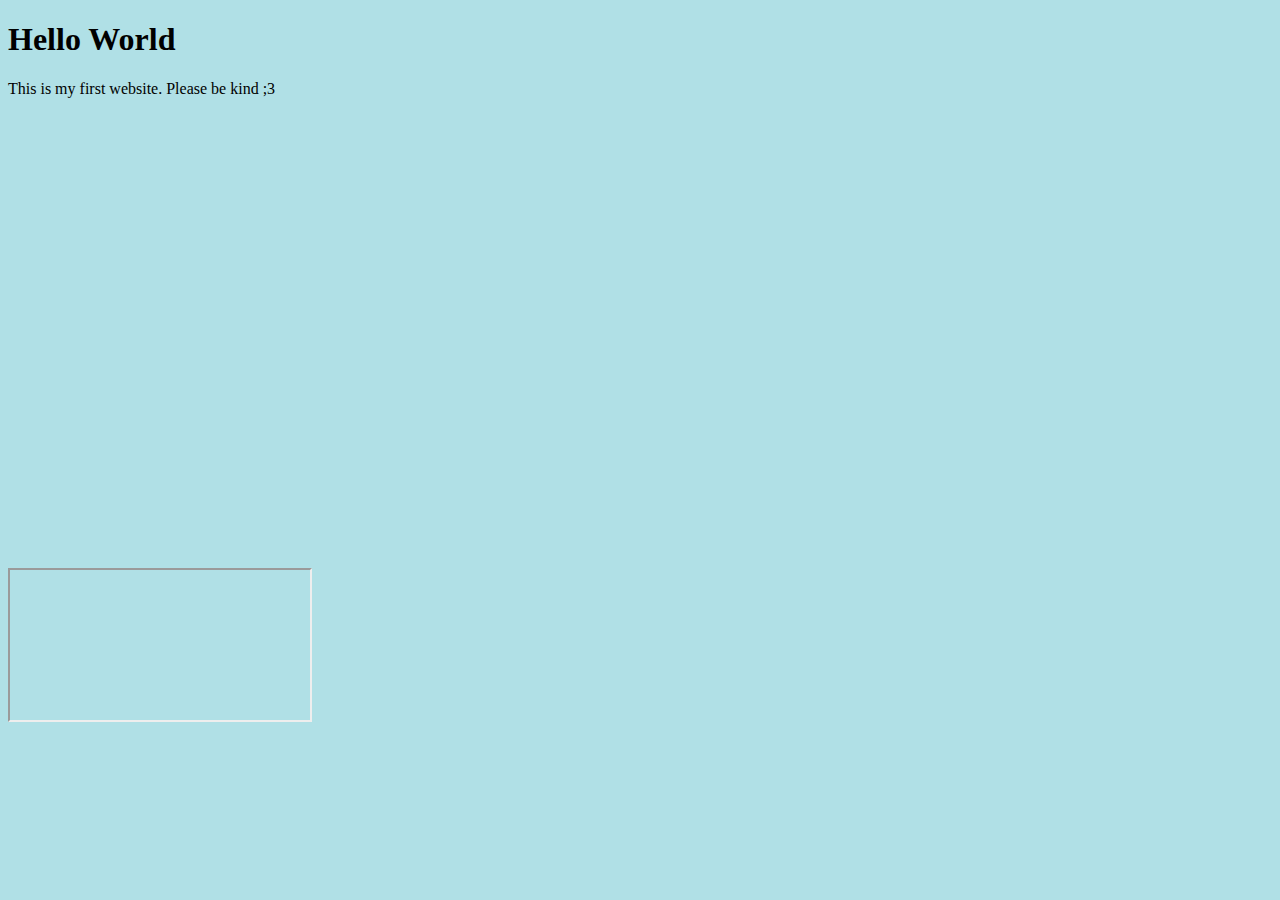
<file: index.html>
<!DOCTYPE html>
<html>
    <head>
        <title>Hello World</title>
    </head>
    <body style="background-color:powderblue;">
        <h1>Hello World</h1>
        <p>This is my first website.  Please be kind ;3</p>
        <iframe width="560" height="315" src="https://www.youtube.com/embed/_EEfR46RaZU?start=180" frameborder="0" allow="accelerometer; autoplay; encrypted-media; gyroscope; picture-in-picture" allowfullscreen></iframe>
        <iframe src="https://www.google.com/maps/embed?pb=!1m18!1m12!1m3!1d9039.597726037946!2d-122.31157883293358!3d47.65550074094034!2m3!1f0!2f0!3f0!3m2!1i1024!2i768!4f13.1!3m3!1m2!1s0x549014929d8535eb%3A0x6b742c7901b82ba3!2sUniversity+of+Washington!5e0!3m2!1sen!2sus!4v1554413768599!5m2!1sen!2sus" width="600" height="450" frameborder="0" style="border:0" allowfullscreen></iframe>
        <iframe src="https://www.w3schools.com"></iframe>
    </body>
</html>
</file>
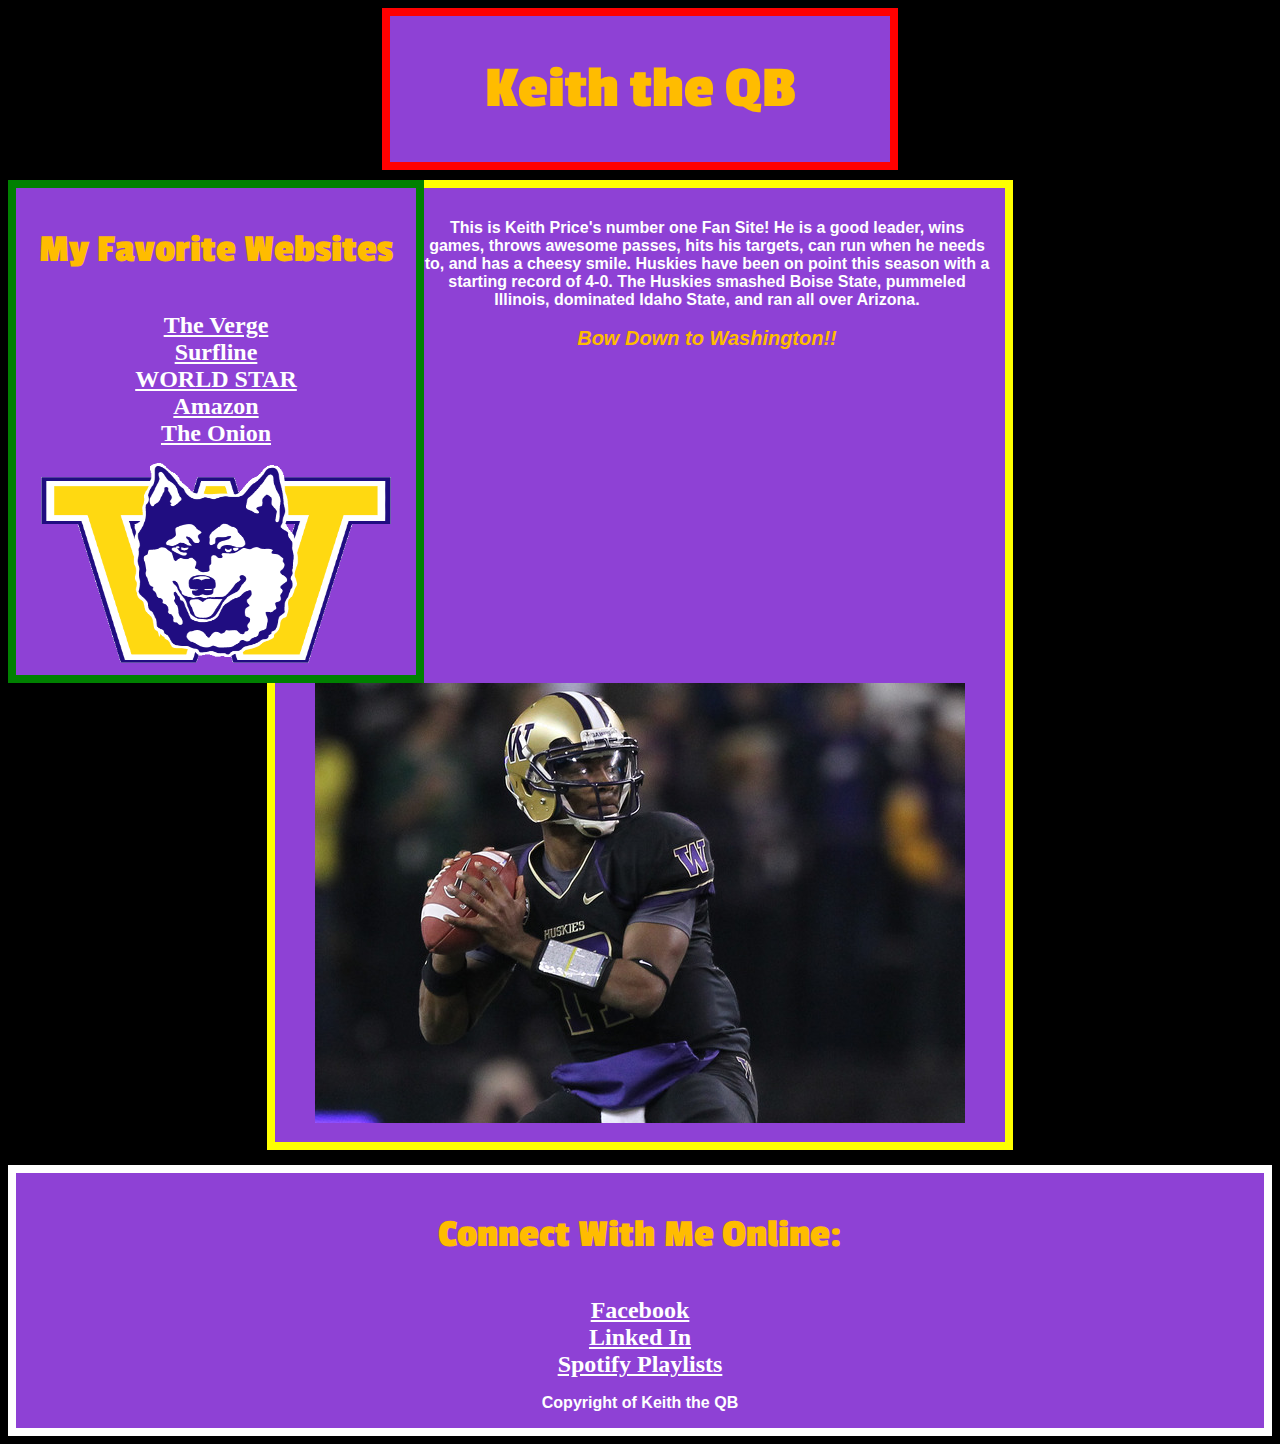
<file: introToCss.html>
<!DOCTYPE html>
	<head> 
		<title> Keith the QB  </title>
		<link rel="stylesheet" type="text/css" href="test.css" />
		<link href='http://fonts.googleapis.com/css?family=Passion+One' rel='stylesheet' type='text/css'>
	</head>

	<body>
		<div id = "Header">
			<h1> Keith the QB </h1>
		</div>
		
		<div id = "LeftNav">
			<h3> My Favorite Websites </h3>
			<ul>
				<li><a href="https://www.theverge.com">The Verge</a></li>
				<li><a href="https://www.surfline.com">Surfline</a></li>
				<li><a href="https://www.worldstarhiphop">WORLD STAR</a></li>
				<li><a href="https://www.amazon.com">Amazon</a></li>
				<li><a href="https://www.theonion.com">The Onion</a></li>
			</ul>
			<img src="icon.gif" width="350px" height="200px">
		</div>
		
		<div id = "Content">
			<p> This is Keith Price's number one Fan Site! He is a good leader, wins games, throws awesome passes, hits his targets, can run when he needs to, and has a cheesy smile. Huskies have been on point this season with a starting record of 4-0. The Huskies smashed Boise State, pummeled Illinois, dominated Idaho State, and ran all over Arizona. <br /><br /> <span id="bow">Bow Down to Washington!!</span></p>
			<img src="price.jpg">
		</div>
		
		<div id = "Footer">
			<h3>Connect With Me Online:</h3>
			<ul>
				<li><a href="https://www.Facebook.com">Facebook</a></li>
				<li><a href="https://www.Linkedin.com">Linked In</a></li>
				<li><a href="https://www.Spotify.com">Spotify Playlists</a></li>
			</ul>
			<p>Copyright of Keith the QB</p>
		</div>

	</body>

</html>
</file>
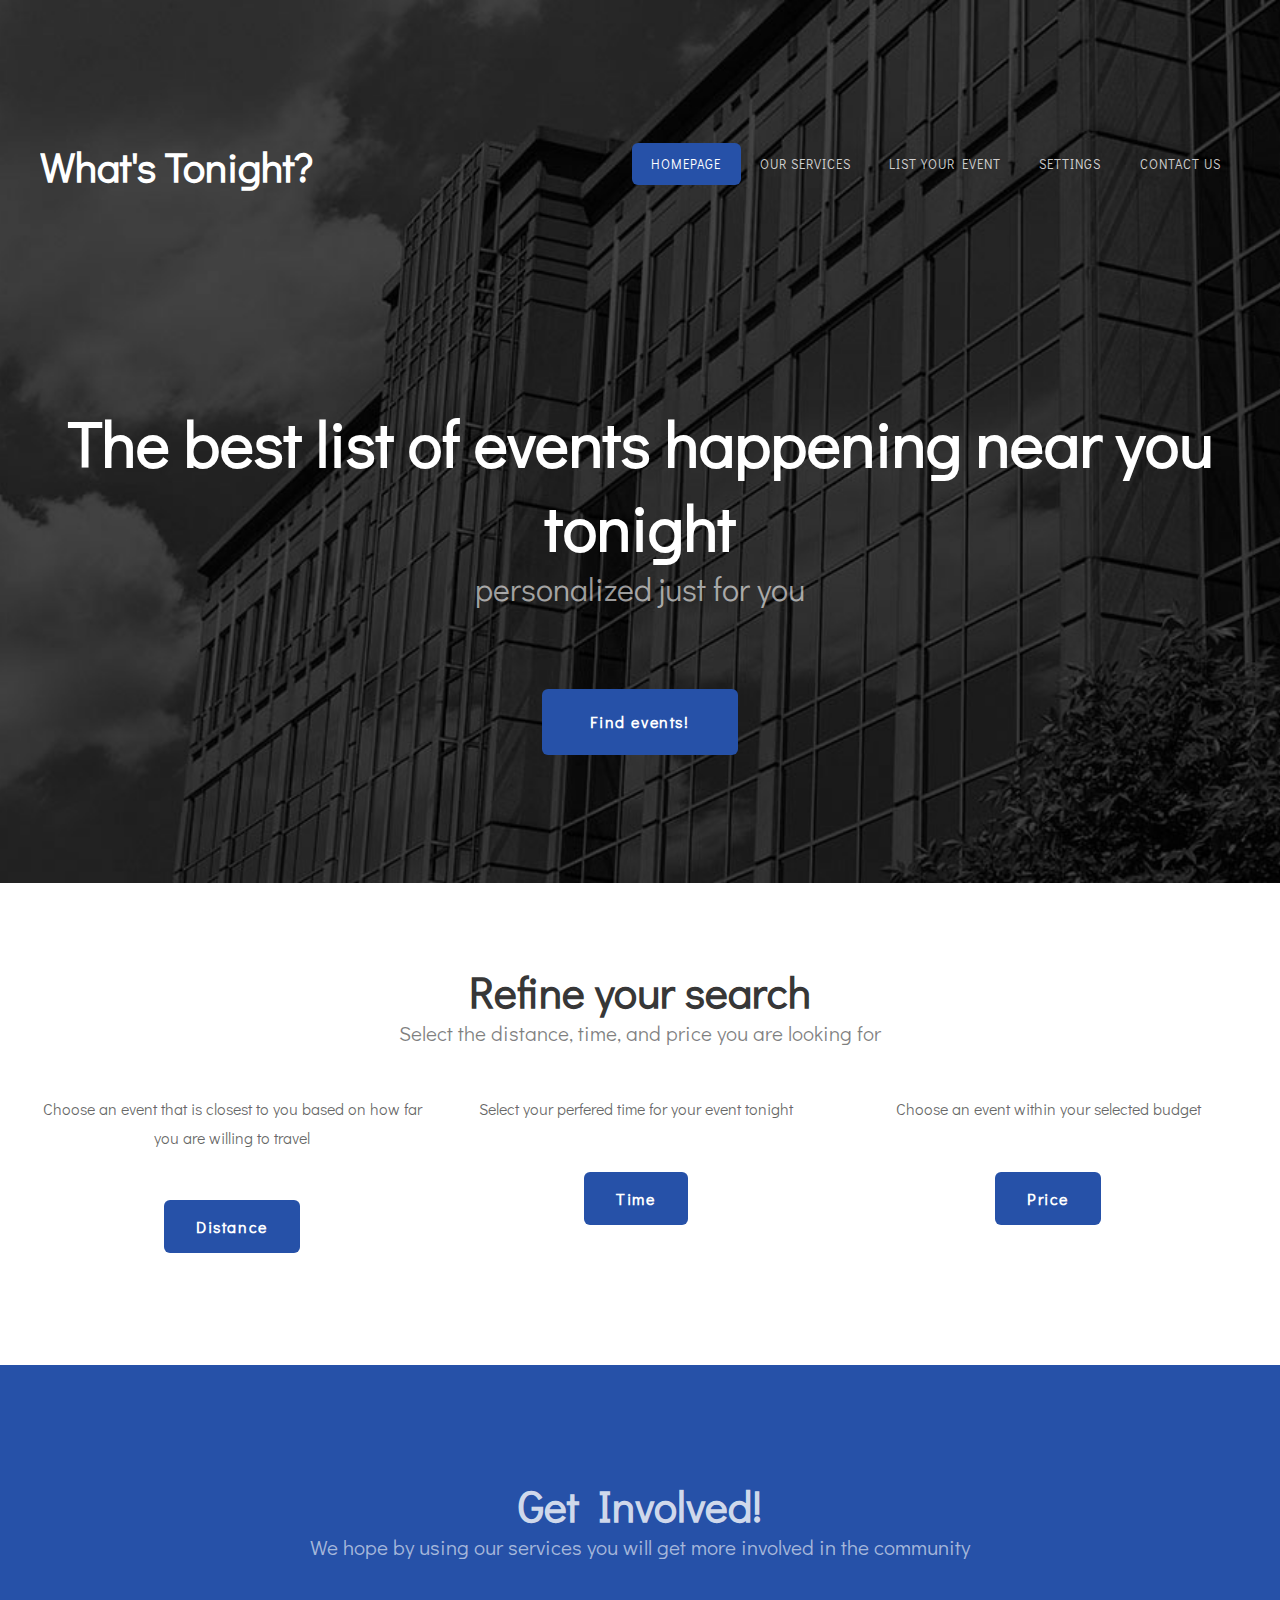
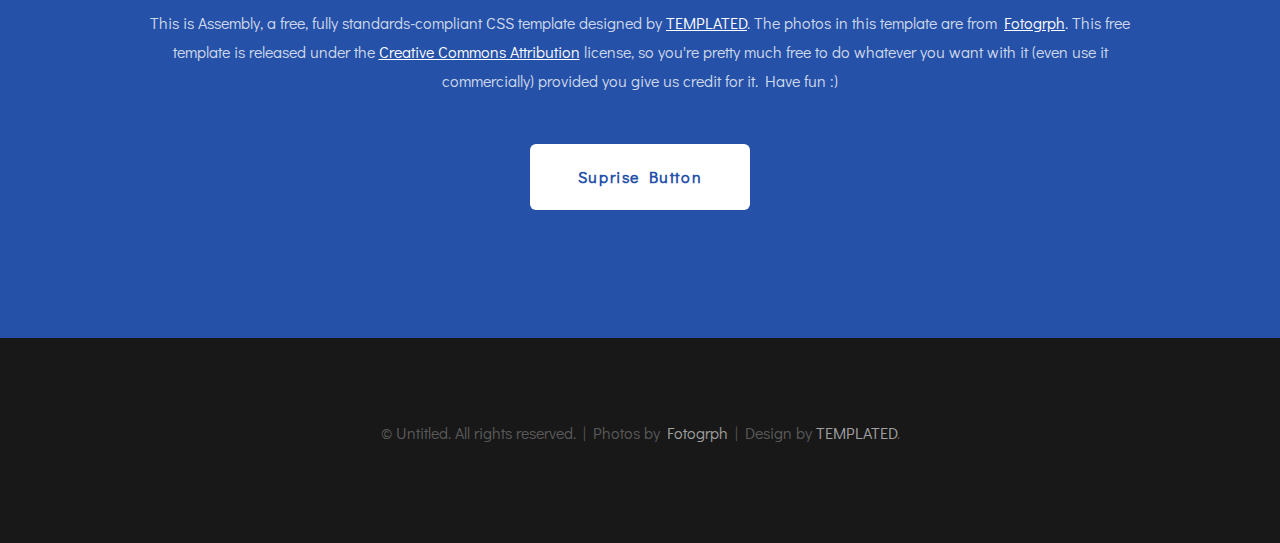
<file: myFunSite.html>
<!DOCTYPE html PUBLIC "-//W3C//DTD XHTML 1.0 Strict//EN" "http://www.w3.org/TR/xhtml1/DTD/xhtml1-strict.dtd">
<!--
Design by TEMPLATED
http://templated.co
Released for free under the Creative Commons Attribution License

Name       : Assembly 
Description: A two-column, fixed-width design with dark color scheme.
Version    : 1.0
Released   : 20140330

-->
<html xmlns="http://www.w3.org/1999/xhtml">
<head>
<meta http-equiv="Content-Type" content="text/html; charset=utf-8" />
<title>Whats Tonight?</title>
<meta name="keywords" content="Location Selection" />
<meta name="description" content="To personalize your event list" />
<link href="http://fonts.googleapis.com/css?family=Didact+Gothic" rel="stylesheet" />
<link href="default.css" rel="stylesheet" type="text/css" media="all" />
<link href="fonts.css" rel="stylesheet" type="text/css" media="all" />

<!--[if IE 6]><link href="default_ie6.css" rel="stylesheet" type="text/css" /><![endif]-->

</head>
<body>
<div id="header-wrapper">
	<div id="header" class="container">
		<div id="logo">
			<h1><a href="#">What's Tonight?</a></h1>
		</div>
		<div id="menu">
			<ul>
				<li class="active"><a href="#" accesskey="1" title="">Homepage</a></li>
				<li><a href="#" accesskey="2" title="">Our services</a></li>
				<li><a href="#" accesskey="3" title="">List your event</a></li>
				<li><a href="#" accesskey="4" title="">Settings</a></li>
				<li><a href="#" accesskey="5" title="">Contact Us</a></li>
			</ul>
		</div>
	</div>
	<div id="banner" class="container">
		<div class="title">
			<h2>The best list of events happening near you tonight</h2>
			<span class="byline">personalized just for you</span>
		</div>
		<ul class="actions">
			<li><a href="#" class="button">Find events!</a></li>
		</ul>
	</div>
</div>
<div id="wrapper">
	<div id="three-column" class="container">
		<div class="title">
			<h2>Refine your search</h2>
			<span class="byline">Select the distance, time, and price you are looking for</span>
		</div>
		<div class="boxA">
			<p>Choose an event that is closest to you based on how far you are willing to travel</p>
			<a href="#" class="button button-alt">Distance</a>
		</div>
		<div class="boxB">
			<p>Select your perfered time for your event tonight</p>
			<a href="#" class="button button-alt">Time</a>
		</div>
		<div class="boxC">
			<p> Choose an event within your selected budget</p>
			<a href="#" class="button button-alt">Price</a>
		</div>
	</div>
</div>
<div id="welcome">
	<div class="container">
		<div class="title">
			<h2>Get Involved!</h2>
			<span class="byline">We hope by using our services you will get more involved in the community</span>
		</div>
		<p>This is <strong>Assembly</strong>, a free, fully standards-compliant CSS template designed by <a href="http://templated.co" rel="nofollow">TEMPLATED</a>. The photos in this template are from <a href="http://fotogrph.com/"> Fotogrph</a>. This free template is released under the <a href="http://templated.co/license">Creative Commons Attribution</a> license, so you're pretty much free to do whatever you want with it (even use it commercially) provided you give us credit for it. Have fun :) </p>
		<ul class="actions">
			<li><a href="#" class="button">Suprise Button</a></li>
		</ul>
	</div>
</div>
<div id="copyright" class="container">
	<p>&copy; Untitled. All rights reserved. | Photos by <a href="http://fotogrph.com/">Fotogrph</a> | Design by <a href="http://templated.co" rel="nofollow">TEMPLATED</a>.</p>
</div>
</body>
</html>
</file>
<file: test.css>
body{
    background-color: black;
}

p{
    font-family: "Arial";
    color: white;
    font-weight: bold;
}

h3{
    color: #FFBC00;
    font-size: 40px;
    font-weight: bold;
    font-family: "Passion One";

}

li{

}

#Header{
    width: 500px;
    margin-left: auto;
    margin-right: auto;
    margin-bottom: 10px;
    border:solid 8px red;
    text-align: center;
    background-color: #8E41D5;
}

#Header h1{

}

#LeftNav{
    width: 400px;
    border:solid 8px green;
    float: left;
    text-align: center;
    padding-bottom: 8px;
    background-color: #8E41D5;
}

#LeftNav img{

}

#LeftNav ul{
  
}

#LeftNav h3{

}

#Content{
    width: 700px;
    margin-left: auto;
    margin-right: auto;
    border:solid 8px yellow;
    text-align: center;
    margin-bottom: 15px;
    background-color: #8E41D5;
    padding: 15px;
}

#Footer{
    border:solid 8px white;
    text-align: center;
    background-color: #8E41D5;
}

ul{
    list-style-type: none;
    padding-left: 0px;
}

h1{
    font-size: 60px;
    font-weight: bold;
    font-family: "Passion One";
    color: #FFBC00;
}

a{
    color: white;
    font-size: 24px;
    font-weight: bold;
}

#bow{
    color:#FFBC00;
    font-size: 20px;
    font-weight: bold;
    font-style: italic;
}
</file>
<file: default.css>
html, body
	{
		height: 100%;
	}
	
	body
	{
		margin: 0px;
		padding: 0px;
		background: #181818;
		font-family: 'Didact Gothic', sans-serif;
		font-size: 12pt;
		font-weight: 200;
		color: #FFF;
	}
	
	
	h1, h2, h3
	{
		margin: 0;
		padding: 0;
	}
	
	p, ol, ul
	{
		margin-top: 0;
	}
	
	ol, ul
	{
		padding: 0;
		list-style: none;
	}
	
	p
	{
		line-height: 180%;
	}
	
	strong
	{
	}
	
	a
	{
		color: #ee0000;
	}
	
	a:hover
	{
		text-decoration: none;
	}
	
	.container
	{
		overflow: hidden;
		margin: 0em auto;
		width: 1200px;
	}
	
/*********************************************************************************/
/* Image Style                                                                   */
/*********************************************************************************/

	.image
	{
		display: inline-block;
	}
	
	.image img
	{
		display: block;
		width: 100%;
	}
	
	.image-full
	{
		display: block;
		width: 100%;
		margin: 0 0 2em 0;
	}
	
	.image-left
	{
		float: left;
		margin: 0 2em 2em 0;
	}
	
	.image-centered
	{
		display: block;
		margin: 0 0 2em 0;
	}
	
	.image-centered img
	{
		margin: 0 auto;
		width: auto;
	}

/*********************************************************************************/
/* List Styles                                                                   */
/*********************************************************************************/

	ul.style1
	{
	}
	
	ul.actions
	{
	}
	
	ul.actions li
	{
		display: inline-block;
		padding: 0em 0.50em;
	}


/*********************************************************************************/
/* Social Icon Styles                                                            */
/*********************************************************************************/

	ul.contact
	{
		margin: 0;
		padding: 2em 0em 0em 0em;
		list-style: none;
	}
	
	ul.contact li
	{
		display: inline-block;
		padding: 0em 0.30em;
		font-size: 1em;
	}
	
	ul.contact li span
	{
		display: none;
		margin: 0;
		padding: 0;
	}
	
	ul.contact li a
	{
		color: #FFF;
	}
	
	ul.contact li a:before
	{
		display: inline-block;
		background: #3f3f3f;
		width: 40px;
		height: 40px;
		line-height: 40px;
		border-radius: 20px;
		text-align: center;
		color: #FFFFFF;
	}
	
	ul.contact li a.icon-twitter:before { background: #2DAAE4; }
	ul.contact li a.icon-facebook:before { background: #39599F; }
	ul.contact li a.icon-dribbble:before { background: #C4376B;	}
	ul.contact li a.icon-tumblr:before { background: #31516A; }
	ul.contact li a.icon-rss:before { background: #F2600B; }

/*********************************************************************************/
/* Button Style                                                                  */
/*********************************************************************************/

	.button
	{
		display: inline-block;
		padding: 1em 2em 1em 2em;
		letter-spacing: 0.10em;
		margin-top: 2em;
		padding: 1.40em 3em;
		background: #2651a8;
		border-radius: 6px;
		text-decoration: none;
		font-weight: 700;
		font-size: 1em;
		color: #FFF;
	}
	
	.button-alt
	{
		padding: 1em 2em;
		border-color: rgba(0,0,0,.8);
		color: #FFF;
	}
		
/*********************************************************************************/
/* 4-column                                                                      */
/*********************************************************************************/

	.box1,
	.box2,
	.box3,
	.box4
	{
		width: 235px;
	}
	
	.box1,
	.box2,
	.box3,
	{
		float: left;
		margin-right: 20px;
	}
	
	.box4
	{
		float: right;
	}
	
/*********************************************************************************/
/* 3-column                                                                      */
/*********************************************************************************/

	.boxA,
	.boxB,
	.boxC
	{
		width: 384px;
	}

	.boxA,
	.boxB
	{
		float: left;
		margin-right: 20px;
	}
	
	.boxC
	{
		float: right;
	}

/*********************************************************************************/
/* 2-column                                                                      */
/*********************************************************************************/

	.tbox1,
	.tbox2
	{
		width: 575px;
	}
	
	.tbox1
	{
		float: left;
	}

	.tbox2
	{
		float: right;
	}

	
/*********************************************************************************/
/* Heading Titles                                                                */
/*********************************************************************************/

	.title
	{
		margin-bottom: 3em;
	}
	
	.title h2
	{
		font-size: 2.7em;
	}
	
	.title .byline
	{
		font-size: 1.3em;
		color: rgba(255,255,255,0.60);
	}

/*********************************************************************************/
/* Header                                                                        */
/*********************************************************************************/

	#wrapper
	{
		position: relative;
		padding: 5em 0em 7em 0em;
		background: #FFF;
	}

/*********************************************************************************/
/* Header                                                                        */
/*********************************************************************************/

	#header-wrapper
	{
		position: relative;
		padding: 5em 0em 7em 0em;
		background: #111111 url(images/header-bg.jpg) no-repeat center;
		background-size: cover;
	}

	#header
	{
		position: relative;
		padding: 5em 0em;
	}

/*********************************************************************************/
/* Logo                                                                          */
/*********************************************************************************/

	#logo
	{
		position: absolute;
		top: 3.6em;
		left: 0;
	}
	
	#logo h1
	{
		font-size: 2.6em;
		color: #79C255;
	}
	
	#logo a
	{
		text-decoration: none;
		color: rgba(255,255,255,1);
	}

/*********************************************************************************/
/* Menu                                                                          */
/*********************************************************************************/

	#menu
	{
		position: absolute;
		top: 4.5em;
		right: 0;
	}
	
	#menu ul
	{
		display: inline-block;
	}
	
	#menu li
	{
		display: block;
		float: left;
		text-align: center;
	}
	
	#menu li a, #menu li span
	{
		padding: 1em 1.5em;
		letter-spacing: 1px;
		text-decoration: none;
		text-transform: uppercase;
		font-size: 0.8em;
		color: rgba(255,255,255,0.80);
	}
	
	#menu li:hover a, #menu li.active a, #menu li.active span
	{
	}
	
	#menu .active a
	{
		background: #2651a8;
		border-radius: 6px;
		color: rgba(255,255,255,1);
	}
	
	#menu .icon
	{
	}

/*********************************************************************************/
/* Banner                                                                        */
/*********************************************************************************/

	#banner
	{
		padding-top: 10em;
		text-align: center;
	}
	
	#banner .title h2
	{
		font-size: 4em;
	}
	
	#banner .title .byline
	{
		font-size: 2em;
	}
	
	#banner .button
	{
		margin-top: 2em;
		padding: 1.40em 3em;
		border-radius: 6px;
		font-weight: 700;
		font-size: 1em;
		
	}
	
	.banner
	{
		margin-bottom: 5em;
	}

/*********************************************************************************/
/* Page                                                                          */
/*********************************************************************************/

	#page
	{
	}

/*********************************************************************************/
/* Content                                                                       */
/*********************************************************************************/

	#content
	{
	}

/*********************************************************************************/
/* Sidebar                                                                       */
/*********************************************************************************/

	#sidebar
	{
	}

/*********************************************************************************/
/* Footer                                                                        */
/*********************************************************************************/

	#footer
	{
	}

/*********************************************************************************/
/* Copyright                                                                     */
/*********************************************************************************/

	#copyright
	{
		overflow: hidden;
		padding: 5em 0em;
		border-top: 1px solid rgba(0,0,0,0.08);
	}
	
	#copyright p
	{
		text-align: center;
		font-size: 1em;
		color: rgba(255,255,255,0.3);
	}
	
	#copyright a
	{
		text-decoration: none;
		color: rgba(255,255,255,0.6);
	}


/*********************************************************************************/
/* Welcome                                                                       */
/*********************************************************************************/

	#welcome
	{
		position: relative;
		padding: 7em 0em 7em 0em;
		background: #2651a8;
		background-size: cover;
		text-align: center;
	}
	
	#welcome .container
	{
		width: 1000px;
		padding: 0px 100px;
		color: rgba(255,255,255,0.8);
	}
	
	#welcome a
	{
		color: rgba(255,255,255,1);
	}
	
	#welcome .button
	{
		background: #FFF;
		color: #2651a8;
	}


/*********************************************************************************/
/* Extra                                                                         */
/*********************************************************************************/

	#three-column
	{
		text-align: center;
		color: rgba(0,0,0,0.6);
	}

	#three-column .fa
	{
		display: block;
		padding: 1em 0em;
		color: rgba(0,0,0,1);
		font-size: 2em;
	}
	
	#three-column .title h2
	{
		font-weight: bold;
		color: rgba(0,0,0,0.8);
	}

	#three-column .title .byline
	{
		text-align: center;
		color: rgba(0,0,0,.5);
	}
</file>
<file: fonts.css>
@charset 'UTF-8';

@font-face{font-family:'FontAwesome';src:url('font/fontawesome-webfont.eot?v=4.0.1');src:url('font/fontawesome-webfont.eot?#iefix&v=4.0.1') format('embedded-opentype'),url('font/fontawesome-webfont.woff?v=4.0.1') format('woff'),url('font/fontawesome-webfont.ttf?v=4.0.1') format('truetype'),url('font/fontawesome-webfont.svg?v=4.0.1#fontawesomeregular') format('svg');font-weight:normal;font-style:normal}

/*********************************************************************************/
/* Icons                                                                         */
/* Powered by Font Awesome by Dave Gandy | http://fontawesome.io                 */
/* Licensed under the SIL OFL 1.1 (font), MIT (CSS)                              */
/*********************************************************************************/

	.fa
	{
		text-decoration: none;
	}

		.fa:before
		{
			display:inline-block;
			font-family: FontAwesome;
			font-size: 1.25em;
			text-decoration: none;
			font-style: normal;
			font-weight: normal;
			line-height: 1;
			-webkit-font-smoothing:antialiased;
			-moz-osx-font-smoothing:grayscale;
		}

		.fa-lg{font-size:1.3333333333333333em;line-height:.75em;vertical-align:-15%}
		.fa-2x{font-size:2em}
		.fa-3x{font-size:3em}
		.fa-4x{font-size:4em}
		.fa-5x{font-size:5em}
		.fa-fw{width:1.2857142857142858em;text-align:center}
		.fa-ul{padding-left:0;margin-left:2.142857142857143em;list-style-type:none}.fa-ul>li{position:relative}
		.fa-li{position:absolute;left:-2.142857142857143em;width:2.142857142857143em;top:.14285714285714285em;text-align:center}.fa-li.fa-lg{left:-1.8571428571428572em}
		.fa-border{padding:.2em .25em .15em;border:solid .08em #eee;border-radius:.1em}
		.pull-right{float:right}
		.pull-left{float:left}
		.fa.pull-left{margin-right:.3em}
		.fa.pull-right{margin-left:.3em}
		.fa-spin{-webkit-animation:spin 2s infinite linear;-moz-animation:spin 2s infinite linear;-o-animation:spin 2s infinite linear;animation:spin 2s infinite linear}
		@-moz-keyframes spin{0%{-moz-transform:rotate(0deg)} 100%{-moz-transform:rotate(359deg)}}@-webkit-keyframes spin{0%{-webkit-transform:rotate(0deg)} 100%{-webkit-transform:rotate(359deg)}}@-o-keyframes spin{0%{-o-transform:rotate(0deg)} 100%{-o-transform:rotate(359deg)}}@-ms-keyframes spin{0%{-ms-transform:rotate(0deg)} 100%{-ms-transform:rotate(359deg)}}@keyframes spin{0%{transform:rotate(0deg)} 100%{transform:rotate(359deg)}}.fa-rotate-90{filter:progid:DXImageTransform.Microsoft.BasicImage(rotation=1);-webkit-transform:rotate(90deg);-moz-transform:rotate(90deg);-ms-transform:rotate(90deg);-o-transform:rotate(90deg);transform:rotate(90deg)}
		.fa-rotate-180{filter:progid:DXImageTransform.Microsoft.BasicImage(rotation=2);-webkit-transform:rotate(180deg);-moz-transform:rotate(180deg);-ms-transform:rotate(180deg);-o-transform:rotate(180deg);transform:rotate(180deg)}
		.fa-rotate-270{filter:progid:DXImageTransform.Microsoft.BasicImage(rotation=3);-webkit-transform:rotate(270deg);-moz-transform:rotate(270deg);-ms-transform:rotate(270deg);-o-transform:rotate(270deg);transform:rotate(270deg)}
		.fa-flip-horizontal{filter:progid:DXImageTransform.Microsoft.BasicImage(rotation=0, mirror=1);-webkit-transform:scale(-1, 1);-moz-transform:scale(-1, 1);-ms-transform:scale(-1, 1);-o-transform:scale(-1, 1);transform:scale(-1, 1)}
		.fa-flip-vertical{filter:progid:DXImageTransform.Microsoft.BasicImage(rotation=2, mirror=1);-webkit-transform:scale(1, -1);-moz-transform:scale(1, -1);-ms-transform:scale(1, -1);-o-transform:scale(1, -1);transform:scale(1, -1)}
		.fa-stack{position:relative;display:inline-block;width:2em;height:2em;line-height:2em;vertical-align:middle}
		.fa-stack-1x,.fa-stack-2x{position:absolute;left:0;width:100%;text-align:center}
		.fa-stack-1x{line-height:inherit}
		.fa-stack-2x{font-size:2em}
		.fa-inverse{color:#fff}
		.fa-glass:before{content:"\f000"}
		.fa-music:before{content:"\f001"}
		.fa-search:before{content:"\f002"}
		.fa-envelope-o:before{content:"\f003"}
		.fa-heart:before{content:"\f004"}
		.fa-star:before{content:"\f005"}
		.fa-star-o:before{content:"\f006"}
		.fa-user:before{content:"\f007"}
		.fa-film:before{content:"\f008"}
		.fa-th-large:before{content:"\f009"}
		.fa-th:before{content:"\f00a"}
		.fa-th-list:before{content:"\f00b"}
		.fa-check:before{content:"\f00c"}
		.fa-times:before{content:"\f00d"}
		.fa-search-plus:before{content:"\f00e"}
		.fa-search-minus:before{content:"\f010"}
		.fa-power-off:before{content:"\f011"}
		.fa-signal:before{content:"\f012"}
		.fa-gear:before,.fa-cog:before{content:"\f013"}
		.fa-trash-o:before{content:"\f014"}
		.fa-home:before{content:"\f015"}
		.fa-file-o:before{content:"\f016"}
		.fa-clock-o:before{content:"\f017"}
		.fa-road:before{content:"\f018"}
		.fa-download:before{content:"\f019"}
		.fa-arrow-circle-o-down:before{content:"\f01a"}
		.fa-arrow-circle-o-up:before{content:"\f01b"}
		.fa-inbox:before{content:"\f01c"}
		.fa-play-circle-o:before{content:"\f01d"}
		.fa-rotate-right:before,.fa-repeat:before{content:"\f01e"}
		.fa-refresh:before{content:"\f021"}
		.fa-list-alt:before{content:"\f022"}
		.fa-lock:before{content:"\f023"}
		.fa-flag:before{content:"\f024"}
		.fa-headphones:before{content:"\f025"}
		.fa-volume-off:before{content:"\f026"}
		.fa-volume-down:before{content:"\f027"}
		.fa-volume-up:before{content:"\f028"}
		.fa-qrcode:before{content:"\f029"}
		.fa-barcode:before{content:"\f02a"}
		.fa-tag:before{content:"\f02b"}
		.fa-tags:before{content:"\f02c"}
		.fa-book:before{content:"\f02d"}
		.fa-bookmark:before{content:"\f02e"}
		.fa-print:before{content:"\f02f"}
		.fa-camera:before{content:"\f030"}
		.fa-font:before{content:"\f031"}
		.fa-bold:before{content:"\f032"}
		.fa-italic:before{content:"\f033"}
		.fa-text-height:before{content:"\f034"}
		.fa-text-width:before{content:"\f035"}
		.fa-align-left:before{content:"\f036"}
		.fa-align-center:before{content:"\f037"}
		.fa-align-right:before{content:"\f038"}
		.fa-align-justify:before{content:"\f039"}
		.fa-list:before{content:"\f03a"}
		.fa-dedent:before,.fa-outdent:before{content:"\f03b"}
		.fa-indent:before{content:"\f03c"}
		.fa-video-camera:before{content:"\f03d"}
		.fa-picture-o:before{content:"\f03e"}
		.fa-pencil:before{content:"\f040"}
		.fa-map-marker:before{content:"\f041"}
		.fa-adjust:before{content:"\f042"}
		.fa-tint:before{content:"\f043"}
		.fa-edit:before,.fa-pencil-square-o:before{content:"\f044"}
		.fa-share-square-o:before{content:"\f045"}
		.fa-check-square-o:before{content:"\f046"}
		.fa-move:before{content:"\f047"}
		.fa-step-backward:before{content:"\f048"}
		.fa-fast-backward:before{content:"\f049"}
		.fa-backward:before{content:"\f04a"}
		.fa-play:before{content:"\f04b"}
		.fa-pause:before{content:"\f04c"}
		.fa-stop:before{content:"\f04d"}
		.fa-forward:before{content:"\f04e"}
		.fa-fast-forward:before{content:"\f050"}
		.fa-step-forward:before{content:"\f051"}
		.fa-eject:before{content:"\f052"}
		.fa-chevron-left:before{content:"\f053"}
		.fa-chevron-right:before{content:"\f054"}
		.fa-plus-circle:before{content:"\f055"}
		.fa-minus-circle:before{content:"\f056"}
		.fa-times-circle:before{content:"\f057"}
		.fa-check-circle:before{content:"\f058"}
		.fa-question-circle:before{content:"\f059"}
		.fa-info-circle:before{content:"\f05a"}
		.fa-crosshairs:before{content:"\f05b"}
		.fa-times-circle-o:before{content:"\f05c"}
		.fa-check-circle-o:before{content:"\f05d"}
		.fa-ban:before{content:"\f05e"}
		.fa-arrow-left:before{content:"\f060"}
		.fa-arrow-right:before{content:"\f061"}
		.fa-arrow-up:before{content:"\f062"}
		.fa-arrow-down:before{content:"\f063"}
		.fa-mail-forward:before,.fa-share:before{content:"\f064"}
		.fa-resize-full:before{content:"\f065"}
		.fa-resize-small:before{content:"\f066"}
		.fa-plus:before{content:"\f067"}
		.fa-minus:before{content:"\f068"}
		.fa-asterisk:before{content:"\f069"}
		.fa-exclamation-circle:before{content:"\f06a"}
		.fa-gift:before{content:"\f06b"}
		.fa-leaf:before{content:"\f06c"}
		.fa-fire:before{content:"\f06d"}
		.fa-eye:before{content:"\f06e"}
		.fa-eye-slash:before{content:"\f070"}
		.fa-warning:before,.fa-exclamation-triangle:before{content:"\f071"}
		.fa-plane:before{content:"\f072"}
		.fa-calendar:before{content:"\f073"}
		.fa-random:before{content:"\f074"}
		.fa-comment:before{content:"\f075"}
		.fa-magnet:before{content:"\f076"}
		.fa-chevron-up:before{content:"\f077"}
		.fa-chevron-down:before{content:"\f078"}
		.fa-retweet:before{content:"\f079"}
		.fa-shopping-cart:before{content:"\f07a"}
		.fa-folder:before{content:"\f07b"}
		.fa-folder-open:before{content:"\f07c"}
		.fa-resize-vertical:before{content:"\f07d"}
		.fa-resize-horizontal:before{content:"\f07e"}
		.fa-bar-chart-o:before{content:"\f080"}
		.fa-twitter-square:before{content:"\f081"}
		.fa-facebook-square:before{content:"\f082"}
		.fa-camera-retro:before{content:"\f083"}
		.fa-key:before{content:"\f084"}
		.fa-gears:before,.fa-cogs:before{content:"\f085"}
		.fa-comments:before{content:"\f086"}
		.fa-thumbs-o-up:before{content:"\f087"}
		.fa-thumbs-o-down:before{content:"\f088"}
		.fa-star-half:before{content:"\f089"}
		.fa-heart-o:before{content:"\f08a"}
		.fa-sign-out:before{content:"\f08b"}
		.fa-linkedin-square:before{content:"\f08c"}
		.fa-thumb-tack:before{content:"\f08d"}
		.fa-external-link:before{content:"\f08e"}
		.fa-sign-in:before{content:"\f090"}
		.fa-trophy:before{content:"\f091"}
		.fa-github-square:before{content:"\f092"}
		.fa-upload:before{content:"\f093"}
		.fa-lemon-o:before{content:"\f094"}
		.fa-phone:before{content:"\f095"}
		.fa-square-o:before{content:"\f096"}
		.fa-bookmark-o:before{content:"\f097"}
		.fa-phone-square:before{content:"\f098"}
		.fa-twitter:before{content:"\f099"}
		.fa-facebook:before{content:"\f09a"}
		.fa-github:before{content:"\f09b"}
		.fa-unlock:before{content:"\f09c"}
		.fa-credit-card:before{content:"\f09d"}
		.fa-rss:before{content:"\f09e"}
		.fa-hdd-o:before{content:"\f0a0"}
		.fa-bullhorn:before{content:"\f0a1"}
		.fa-bell:before{content:"\f0f3"}
		.fa-certificate:before{content:"\f0a3"}
		.fa-hand-o-right:before{content:"\f0a4"}
		.fa-hand-o-left:before{content:"\f0a5"}
		.fa-hand-o-up:before{content:"\f0a6"}
		.fa-hand-o-down:before{content:"\f0a7"}
		.fa-arrow-circle-left:before{content:"\f0a8"}
		.fa-arrow-circle-right:before{content:"\f0a9"}
		.fa-arrow-circle-up:before{content:"\f0aa"}
		.fa-arrow-circle-down:before{content:"\f0ab"}
		.fa-globe:before{content:"\f0ac"}
		.fa-wrench:before{content:"\f0ad"}
		.fa-tasks:before{content:"\f0ae"}
		.fa-filter:before{content:"\f0b0"}
		.fa-briefcase:before{content:"\f0b1"}
		.fa-fullscreen:before{content:"\f0b2"}
		.fa-group:before{content:"\f0c0"}
		.fa-chain:before,.fa-link:before{content:"\f0c1"}
		.fa-cloud:before{content:"\f0c2"}
		.fa-flask:before{content:"\f0c3"}
		.fa-cut:before,.fa-scissors:before{content:"\f0c4"}
		.fa-copy:before,.fa-files-o:before{content:"\f0c5"}
		.fa-paperclip:before{content:"\f0c6"}
		.fa-save:before,.fa-floppy-o:before{content:"\f0c7"}
		.fa-square:before{content:"\f0c8"}
		.fa-reorder:before{content:"\f0c9"}
		.fa-list-ul:before{content:"\f0ca"}
		.fa-list-ol:before{content:"\f0cb"}
		.fa-strikethrough:before{content:"\f0cc"}
		.fa-underline:before{content:"\f0cd"}
		.fa-table:before{content:"\f0ce"}
		.fa-magic:before{content:"\f0d0"}
		.fa-truck:before{content:"\f0d1"}
		.fa-pinterest:before{content:"\f0d2"}
		.fa-pinterest-square:before{content:"\f0d3"}
		.fa-google-plus-square:before{content:"\f0d4"}
		.fa-google-plus:before{content:"\f0d5"}
		.fa-money:before{content:"\f0d6"}
		.fa-caret-down:before{content:"\f0d7"}
		.fa-caret-up:before{content:"\f0d8"}
		.fa-caret-left:before{content:"\f0d9"}
		.fa-caret-right:before{content:"\f0da"}
		.fa-columns:before{content:"\f0db"}
		.fa-unsorted:before,.fa-sort:before{content:"\f0dc"}
		.fa-sort-down:before,.fa-sort-asc:before{content:"\f0dd"}
		.fa-sort-up:before,.fa-sort-desc:before{content:"\f0de"}
		.fa-envelope:before{content:"\f0e0"}
		.fa-linkedin:before{content:"\f0e1"}
		.fa-rotate-left:before,.fa-undo:before{content:"\f0e2"}
		.fa-legal:before,.fa-gavel:before{content:"\f0e3"}
		.fa-dashboard:before,.fa-tachometer:before{content:"\f0e4"}
		.fa-comment-o:before{content:"\f0e5"}
		.fa-comments-o:before{content:"\f0e6"}
		.fa-flash:before,.fa-bolt:before{content:"\f0e7"}
		.fa-sitemap:before{content:"\f0e8"}
		.fa-umbrella:before{content:"\f0e9"}
		.fa-paste:before,.fa-clipboard:before{content:"\f0ea"}
		.fa-lightbulb-o:before{content:"\f0eb"}
		.fa-exchange:before{content:"\f0ec"}
		.fa-cloud-download:before{content:"\f0ed"}
		.fa-cloud-upload:before{content:"\f0ee"}
		.fa-user-md:before{content:"\f0f0"}
		.fa-stethoscope:before{content:"\f0f1"}
		.fa-suitcase:before{content:"\f0f2"}
		.fa-bell-o:before{content:"\f0a2"}
		.fa-coffee:before{content:"\f0f4"}
		.fa-cutlery:before{content:"\f0f5"}
		.fa-file-text-o:before{content:"\f0f6"}
		.fa-building:before{content:"\f0f7"}
		.fa-hospital:before{content:"\f0f8"}
		.fa-ambulance:before{content:"\f0f9"}
		.fa-medkit:before{content:"\f0fa"}
		.fa-fighter-jet:before{content:"\f0fb"}
		.fa-beer:before{content:"\f0fc"}
		.fa-h-square:before{content:"\f0fd"}
		.fa-plus-square:before{content:"\f0fe"}
		.fa-angle-double-left:before{content:"\f100"}
		.fa-angle-double-right:before{content:"\f101"}
		.fa-angle-double-up:before{content:"\f102"}
		.fa-angle-double-down:before{content:"\f103"}
		.fa-angle-left:before{content:"\f104"}
		.fa-angle-right:before{content:"\f105"}
		.fa-angle-up:before{content:"\f106"}
		.fa-angle-down:before{content:"\f107"}
		.fa-desktop:before{content:"\f108"}
		.fa-laptop:before{content:"\f109"}
		.fa-tablet:before{content:"\f10a"}
		.fa-mobile-phone:before,.fa-mobile:before{content:"\f10b"}
		.fa-circle-o:before{content:"\f10c"}
		.fa-quote-left:before{content:"\f10d"}
		.fa-quote-right:before{content:"\f10e"}
		.fa-spinner:before{content:"\f110"}
		.fa-circle:before{content:"\f111"}
		.fa-mail-reply:before,.fa-reply:before{content:"\f112"}
		.fa-github-alt:before{content:"\f113"}
		.fa-folder-o:before{content:"\f114"}
		.fa-folder-open-o:before{content:"\f115"}
		.fa-expand-o:before{content:"\f116"}
		.fa-collapse-o:before{content:"\f117"}
		.fa-smile-o:before{content:"\f118"}
		.fa-frown-o:before{content:"\f119"}
		.fa-meh-o:before{content:"\f11a"}
		.fa-gamepad:before{content:"\f11b"}
		.fa-keyboard-o:before{content:"\f11c"}
		.fa-flag-o:before{content:"\f11d"}
		.fa-flag-checkered:before{content:"\f11e"}
		.fa-terminal:before{content:"\f120"}
		.fa-code:before{content:"\f121"}
		.fa-reply-all:before{content:"\f122"}
		.fa-mail-reply-all:before{content:"\f122"}
		.fa-star-half-empty:before,.fa-star-half-full:before,.fa-star-half-o:before{content:"\f123"}
		.fa-location-arrow:before{content:"\f124"}
		.fa-crop:before{content:"\f125"}
		.fa-code-fork:before{content:"\f126"}
		.fa-unlink:before,.fa-chain-broken:before{content:"\f127"}
		.fa-question:before{content:"\f128"}
		.fa-info:before{content:"\f129"}
		.fa-exclamation:before{content:"\f12a"}
		.fa-superscript:before{content:"\f12b"}
		.fa-subscript:before{content:"\f12c"}
		.fa-eraser:before{content:"\f12d"}
		.fa-puzzle-piece:before{content:"\f12e"}
		.fa-microphone:before{content:"\f130"}
		.fa-microphone-slash:before{content:"\f131"}
		.fa-shield:before{content:"\f132"}
		.fa-calendar-o:before{content:"\f133"}
		.fa-fire-extinguisher:before{content:"\f134"}
		.fa-rocket:before{content:"\f135"}
		.fa-maxcdn:before{content:"\f136"}
		.fa-chevron-circle-left:before{content:"\f137"}
		.fa-chevron-circle-right:before{content:"\f138"}
		.fa-chevron-circle-up:before{content:"\f139"}
		.fa-chevron-circle-down:before{content:"\f13a"}
		.fa-html5:before{content:"\f13b"}
		.fa-css3:before{content:"\f13c"}
		.fa-anchor:before{content:"\f13d"}
		.fa-unlock-o:before{content:"\f13e"}
		.fa-bullseye:before{content:"\f140"}
		.fa-ellipsis-horizontal:before{content:"\f141"}
		.fa-ellipsis-vertical:before{content:"\f142"}
		.fa-rss-square:before{content:"\f143"}
		.fa-play-circle:before{content:"\f144"}
		.fa-ticket:before{content:"\f145"}
		.fa-minus-square:before{content:"\f146"}
		.fa-minus-square-o:before{content:"\f147"}
		.fa-level-up:before{content:"\f148"}
		.fa-level-down:before{content:"\f149"}
		.fa-check-square:before{content:"\f14a"}
		.fa-pencil-square:before{content:"\f14b"}
		.fa-external-link-square:before{content:"\f14c"}
		.fa-share-square:before{content:"\f14d"}
		.fa-compass:before{content:"\f14e"}
		.fa-toggle-down:before,.fa-caret-square-o-down:before{content:"\f150"}
		.fa-toggle-up:before,.fa-caret-square-o-up:before{content:"\f151"}
		.fa-toggle-right:before,.fa-caret-square-o-right:before{content:"\f152"}
		.fa-euro:before,.fa-eur:before{content:"\f153"}
		.fa-gbp:before{content:"\f154"}
		.fa-dollar:before,.fa-usd:before{content:"\f155"}
		.fa-rupee:before,.fa-inr:before{content:"\f156"}
		.fa-cny:before,.fa-rmb:before,.fa-yen:before,.fa-jpy:before{content:"\f157"}
		.fa-ruble:before,.fa-rouble:before,.fa-rub:before{content:"\f158"}
		.fa-won:before,.fa-krw:before{content:"\f159"}
		.fa-bitcoin:before,.fa-btc:before{content:"\f15a"}
		.fa-file:before{content:"\f15b"}
		.fa-file-text:before{content:"\f15c"}
		.fa-sort-alpha-asc:before{content:"\f15d"}
		.fa-sort-alpha-desc:before{content:"\f15e"}
		.fa-sort-amount-asc:before{content:"\f160"}
		.fa-sort-amount-desc:before{content:"\f161"}
		.fa-sort-numeric-asc:before{content:"\f162"}
		.fa-sort-numeric-desc:before{content:"\f163"}
		.fa-thumbs-up:before{content:"\f164"}
		.fa-thumbs-down:before{content:"\f165"}
		.fa-youtube-square:before{content:"\f166"}
		.fa-youtube:before{content:"\f167"}
		.fa-xing:before{content:"\f168"}
		.fa-xing-square:before{content:"\f169"}
		.fa-youtube-play:before{content:"\f16a"}
		.fa-dropbox:before{content:"\f16b"}
		.fa-stack-overflow:before{content:"\f16c"}
		.fa-instagram:before{content:"\f16d"}
		.fa-flickr:before{content:"\f16e"}
		.fa-adn:before{content:"\f170"}
		.fa-bitbucket:before{content:"\f171"}
		.fa-bitbucket-square:before{content:"\f172"}
		.fa-tumblr:before{content:"\f173"}
		.fa-tumblr-square:before{content:"\f174"}
		.fa-long-arrow-down:before{content:"\f175"}
		.fa-long-arrow-up:before{content:"\f176"}
		.fa-long-arrow-left:before{content:"\f177"}
		.fa-long-arrow-right:before{content:"\f178"}
		.fa-apple:before{content:"\f179"}
		.fa-windows:before{content:"\f17a"}
		.fa-android:before{content:"\f17b"}
		.fa-linux:before{content:"\f17c"}
		.fa-dribbble:before{content:"\f17d"}
		.fa-skype:before{content:"\f17e"}
		.fa-foursquare:before{content:"\f180"}
		.fa-trello:before{content:"\f181"}
		.fa-female:before{content:"\f182"}
		.fa-male:before{content:"\f183"}
		.fa-gittip:before{content:"\f184"}
		.fa-sun-o:before{content:"\f185"}
		.fa-moon-o:before{content:"\f186"}
		.fa-archive:before{content:"\f187"}
		.fa-bug:before{content:"\f188"}
		.fa-vk:before{content:"\f189"}
		.fa-weibo:before{content:"\f18a"}
		.fa-renren:before{content:"\f18b"}
		.fa-pagelines:before{content:"\f18c"}
		.fa-stack-exchange:before{content:"\f18d"}
		.fa-arrow-circle-o-right:before{content:"\f18e"}
		.fa-arrow-circle-o-left:before{content:"\f190"}
		.fa-toggle-left:before,.fa-caret-square-o-left:before{content:"\f191"}
		.fa-dot-circle-o:before{content:"\f192"}
		.fa-wheelchair:before{content:"\f193"}
		.fa-vimeo-square:before{content:"\f194"}
		.fa-turkish-lira:before,.fa-try:before{content:"\f195"}
</file>
